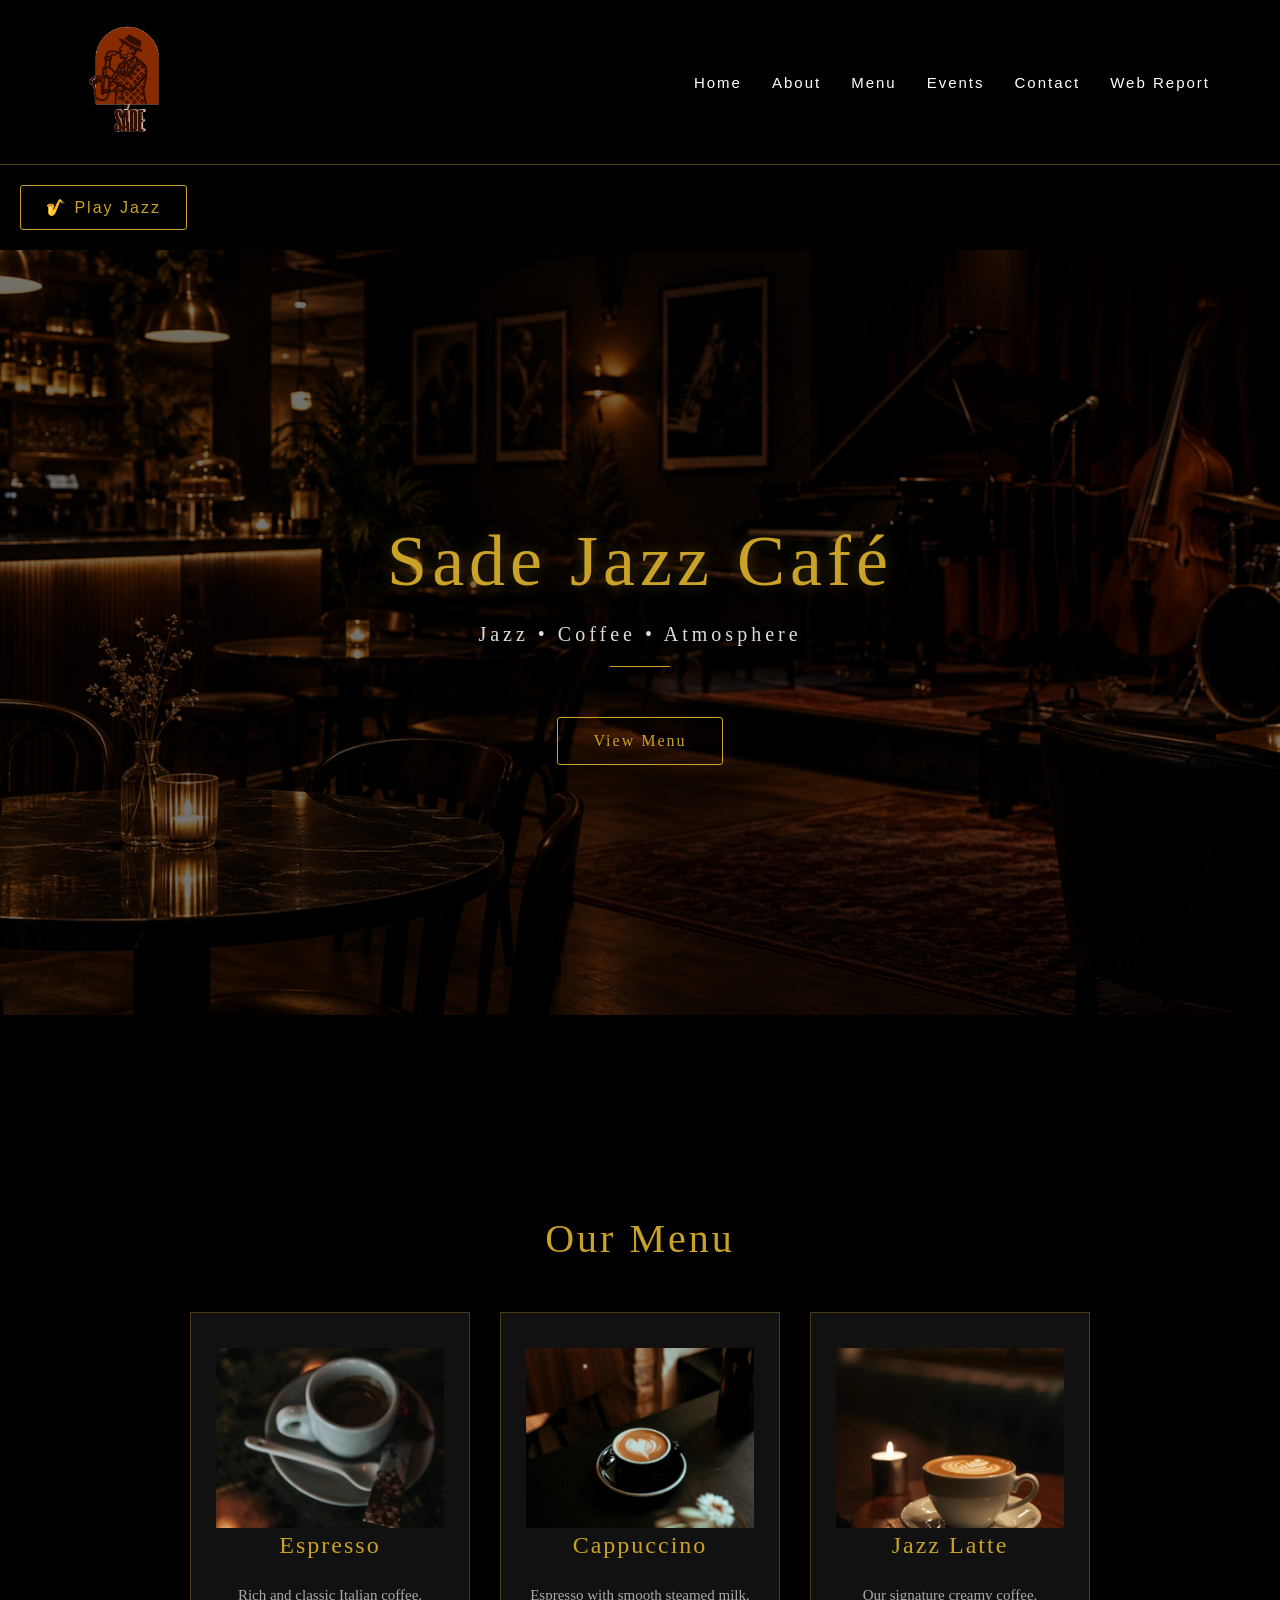
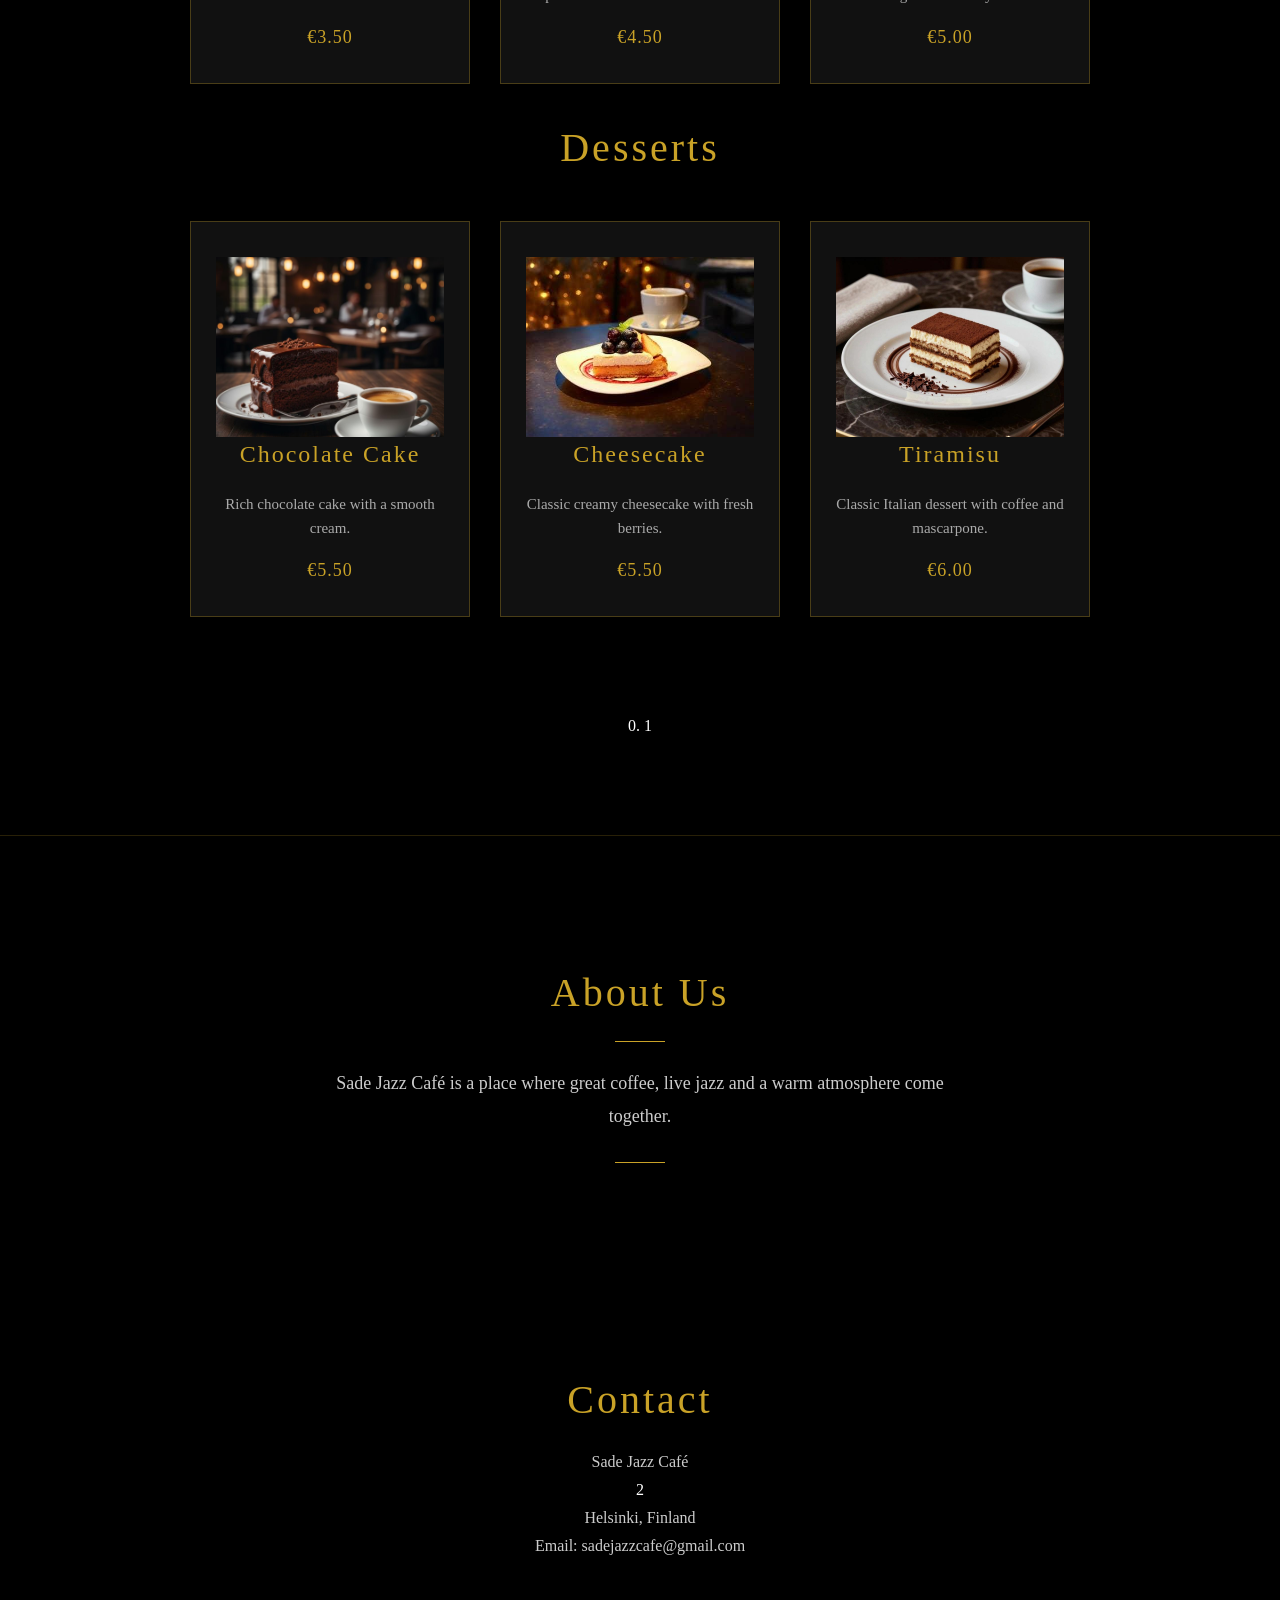
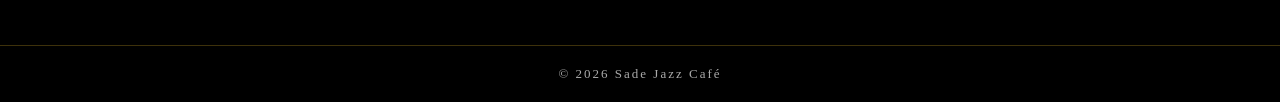
<file: index.html>
<!DOCTYPE html>
<html>

<head>
    <title>Sade Jazz Café</title>
    <link rel="stylesheet" href="style.css">
</head>


    <header>

        <img src="images/logo.png" alt="Sade Jazz Café Logo">

        <nav>
          <a href="index.html">Home</a> <a href="about.html">About</a> <a href="menu.html">Menu</a> <a href="events.html">Events</a> <a href="contact.html">Contact</a> <a href="web-report.html">Web Report</a>
        </nav>

    </header>

    <body>

  <audio id="jazzMusic" loop>
    <source src="images/jazz-music.mp3" type="audio/mpeg">
  </audio>

  <button onclick="document.getElementById('jazzMusic').play()">
        🎷 Play Jazz
  </button>


<body>

    <section class="hero" id="home">

      <h1>Sade Jazz Café</h1>

      <p>Jazz • Coffee • Atmosphere</p>

      <a href="#menu" class="menu-button">View Menu</a>

      </section>

    <section class="menu" id="menu">

     <section class="menu" id="menu">

    <h2>Our Menu</h2>

    <div class="menu-items">

        <div class="menu-item">
            <img src="images/espresso.png" alt="Espresso">
            <h3>Espresso</h3>
            <p>Rich and classic Italian coffee.</p>
            <span>€3.50</span>
        </div>

        <div class="menu-item">
            <img src="images/cappuccino.png" alt="Cappuccino">
            <h3>Cappuccino</h3>
            <p>Espresso with smooth steamed milk.</p>
            <span>€4.50</span>
        </div>

        <div class="menu-item">
            <img src="images/jazz latte.png" alt="Jazz Latte">
            <h3>Jazz Latte</h3>
            <p>Our signature creamy coffee.</p>
            <span>€5.00</span>
        </div>

    </div>


    <h2 class="dessert-title">Desserts</h2>

    <div class="dessert-items">

        <div class="menu-item">
            <img src="images/chocolate-cake.png" alt="Chocolate Cake">
            <h3>Chocolate Cake</h3>
            <p>Rich chocolate cake with a smooth cream.</p>
            <span>€5.50</span>
        </div>

        <div class="menu-item">
            <img src="images/cheesecake.png" alt="Cheesecake">
            <h3>Cheesecake</h3>
            <p>Classic creamy cheesecake with fresh berries.</p>
            <span>€5.50</span>
        </div>

        <div class="menu-item">
            <img src="images/tiramisu.png" alt="Tiramisu">
            <h3>Tiramisu</h3>
            <p>Classic Italian dessert with coffee and mascarpone.</p>
            <span>€6.00</span>
        </div>

    </div>

</section>0.
1

    </section>

      <section class="about" id="about">

        <h2>About Us</h2>

        <div class="about-line"></div>

        <p>
          Sade Jazz Café is a place where great coffee,
        live jazz and a warm atmosphere come together.
        </p>

        </section>

        <section class="contact" id="contact">

          <h2>Contact</h2>

          <p>Sade Jazz Café</p>2
          <p>Helsinki, Finland</p>
          <p>Email: sadejazzcafe@gmail.com</p>

        </section>

<footer>
  <p>© 2026 Sade Jazz Café</p>
</footer>

</body>
    </nav>

</body>

</body>

</html>
</file>
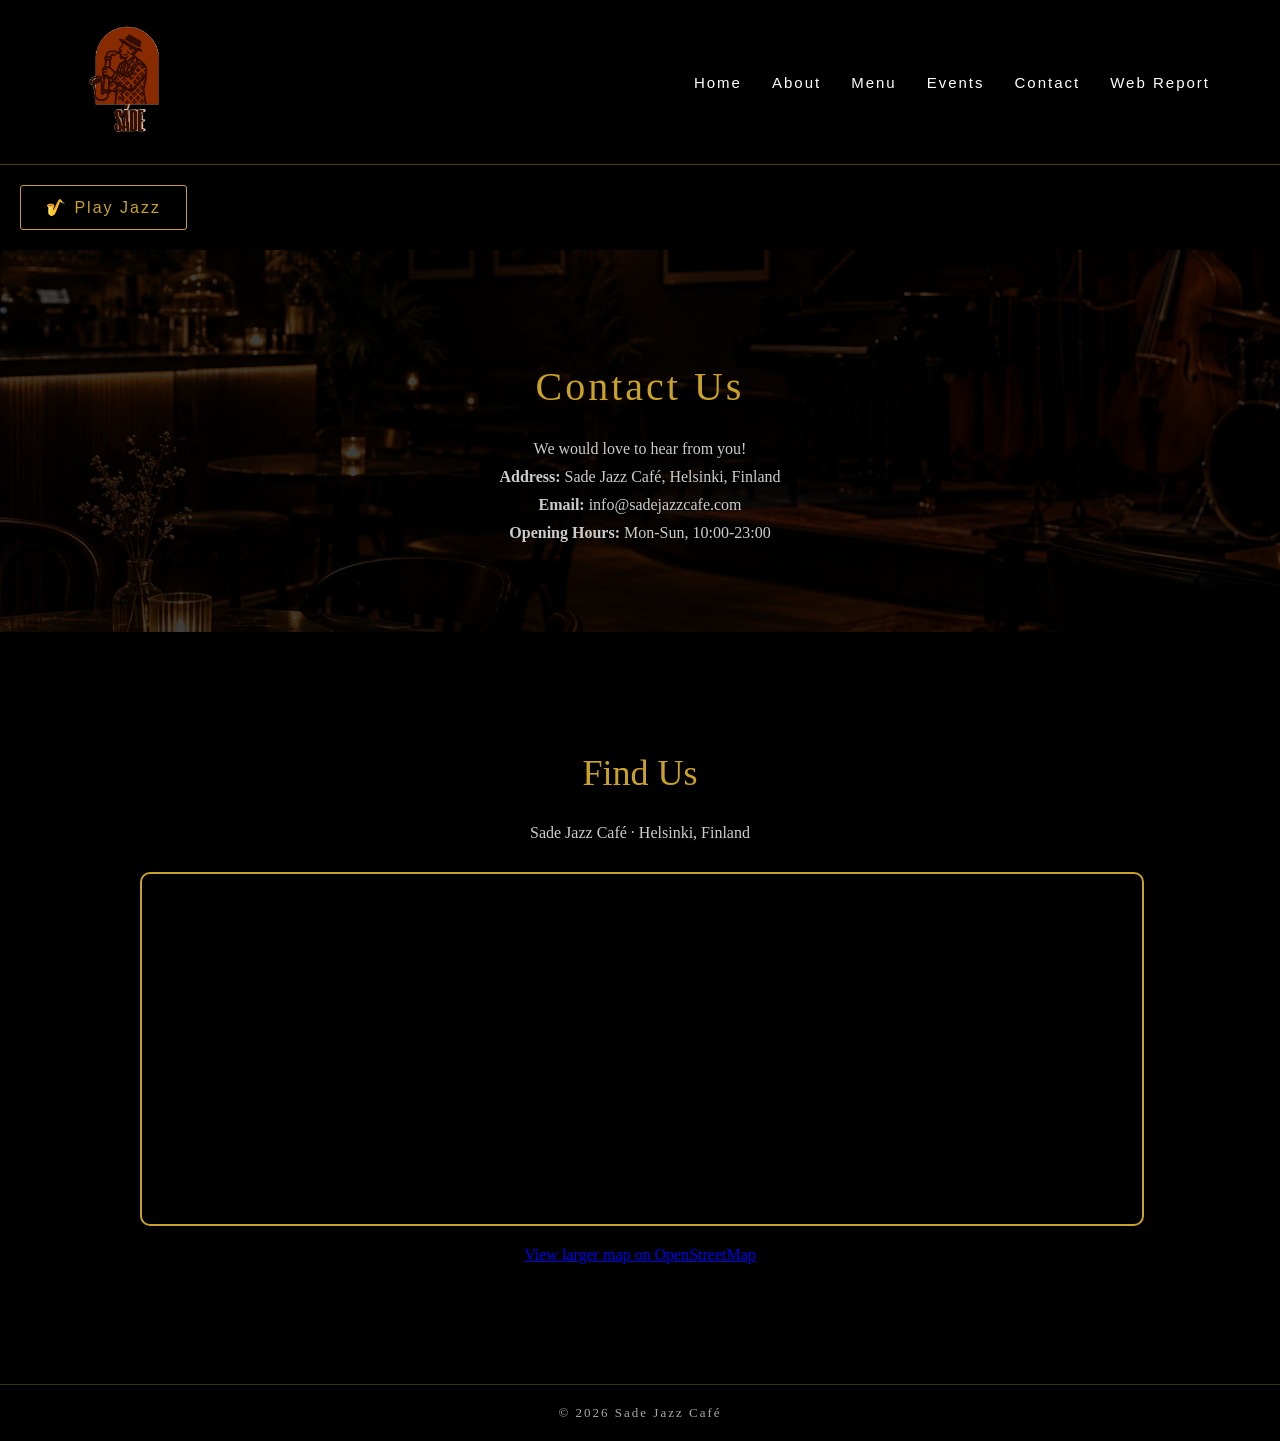
<file: contact.html>
<!DOCTYPE html>
<html lang="en"> <head> <meta charset="UTF-8"> <meta name="viewport" content="width=device-width, initial-scale=1.0"> <title>Contact - Sade Jazz Café </title> <link rel="stylesheet" href="style.css"> </head> <body>

  <header>
    <img src="images/logo.png" alt="Sade Jazz Café Logo">

    <nav>
      <a href="index.html">Home</a>
      <a href="about.html">About</a>
      <a href="menu.html">Menu</a>
      <a href="events.html">Events</a>
      <a href="contact.html">Contact</a>
      <a href="web-report.html">Web Report</a>
    </nav>
  </header>

  <body>

  <audio id="jazzMusic" loop>
    <source src="images/jazz-music.mp3" type="audio/mpeg">
  </audio>

  <button onclick="document.getElementById('jazzMusic').play()">
        🎷 Play Jazz
  </button>


<body>

  <section class="contact">
    <h2>Contact Us</h2>

    <p>We would love to hear from you!</p>

    <div class="contact-info">
      <p><strong>Address:</strong> Sade Jazz Café, Helsinki, Finland</p>
      <p><strong>Email:</strong> info@sadejazzcafe.com</p>
      <p><strong>Opening Hours:</strong> Mon-Sun, 10:00-23:00</p>
    </div>
  </section>

  <section class="location">
    <h2>Find Us</h2>
    <p>Sade Jazz Café · Helsinki, Finland</p>
<div class="map-container">
    <iframe
        src="https://www.openstreetmap.org/export/embed.html?bbox=24.94698%2C60.18410%2C24.96698%2C60.20410&layer=mapnik&marker=60.1940976%2C24.9569826"
        title="Sture Jazz Bar location on OpenStreetMap"
        loading="lazy">
    </iframe>

    <p>
        <a href="https://www.openstreetmap.org/node/119225546"
           target="_blank"
           rel="noopener noreferrer">
            View larger map on OpenStreetMap
        </a>
    </p>
</div>


  </section>

  <footer>
    <p>© 2026 Sade Jazz Café</p>
  </footer>

</body> </html>
</file>
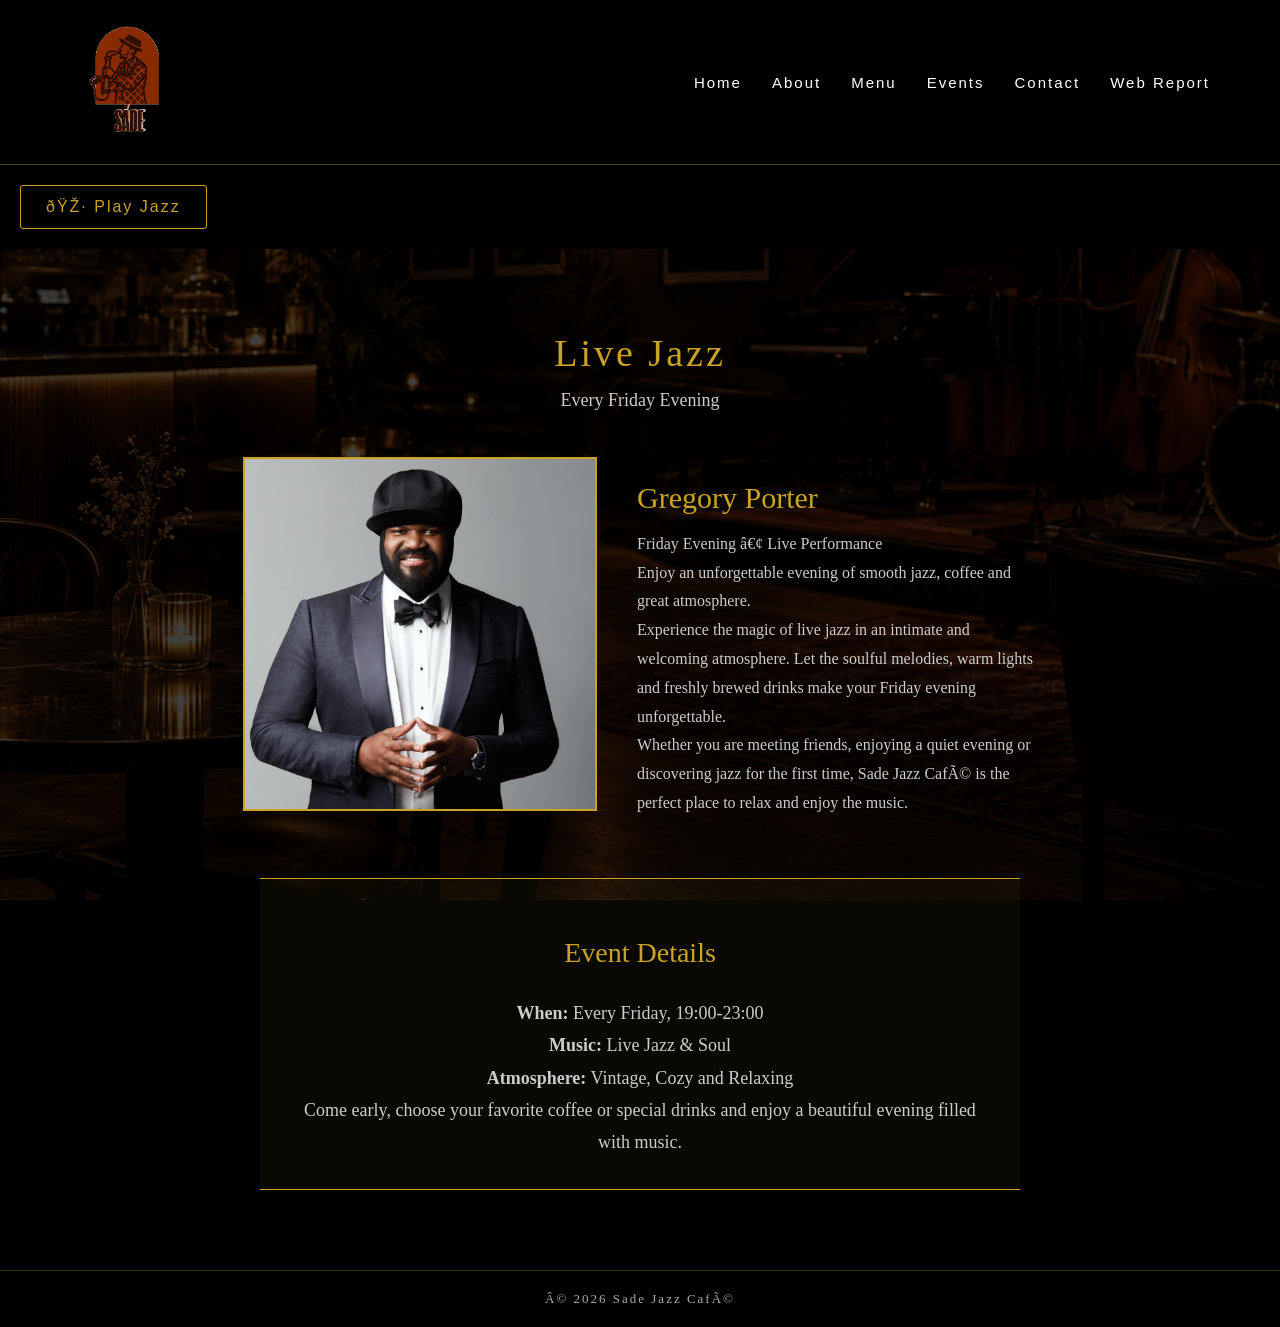
<file: events.html>
<!DOCTYPE html>
<html lang="en"> <head> <meta charset="UTF-8>
<meta name="viewport" content="width=device-width, initial-scale=1.0"> <title>Events - Sade Jazz Café</title> <link rel="stylesheet" href="style.css"> </head> <body>

  <header>
    <img src="images/logo.png" alt="Sade Jazz Café Logo">

    <nav>
      <a href="index.html">Home</a>
      <a href="about.html">About</a>
      <a href="menu.html">Menu</a>
      <a href="events.html">Events</a>
      <a href="contact.html">Contact</a>
      <a href="web-report.html">Web Report</a>
    </nav>
  </header>

  <body>

  <audio id="jazzMusic" loop>
    <source src="images/jazz-music.mp3" type="audio/mpeg">
  </audio>

  <button onclick="document.getElementById('jazzMusic').play()">
        🎷 Play Jazz
  </button>


<body>

  <section class="events">
    <h2>Live Jazz</h2>

    <p>Every Friday Evening</p>

    <div class="artist">
      <img src="images/gregory porter.png" alt="Gregory Porter">

      <div class="artist-info">
        <h3>Gregory Porter</h3>
        <p>Friday Evening • Live Performance</p>
        <p>Enjoy an unforgettable evening of smooth jazz, coffee and great atmosphere.</p>

        <p>
          Experience the magic of live jazz in an intimate and welcoming atmosphere. Let the soulful melodies, warm lights and freshly brewed drinks make your Friday evening unforgettable.
        </p>

        <p>
          Whether you are meeting friends, enjoying a quiet evening or discovering jazz for the first time, Sade Jazz Café is the perfect place to relax and enjoy the music.
        </p>
      </div>
    </div>
    <div class="event-details">
    <h3>Event Details</h3>

    <p><strong>When:</strong> Every Friday, 19:00-23:00</p>
    <p><strong>Music:</strong> Live Jazz & Soul</p>
    <p><strong>Atmosphere:</strong> Vintage, Cozy and Relaxing</p>

    <p>
      Come early, choose your favorite coffee or special drinks and enjoy a beautiful evening filled with music.
    </p>
    </div>
  </section>

  <footer>
    <p>© 2026 Sade Jazz Café</p>
  </footer>

  </body> </html>
</file>
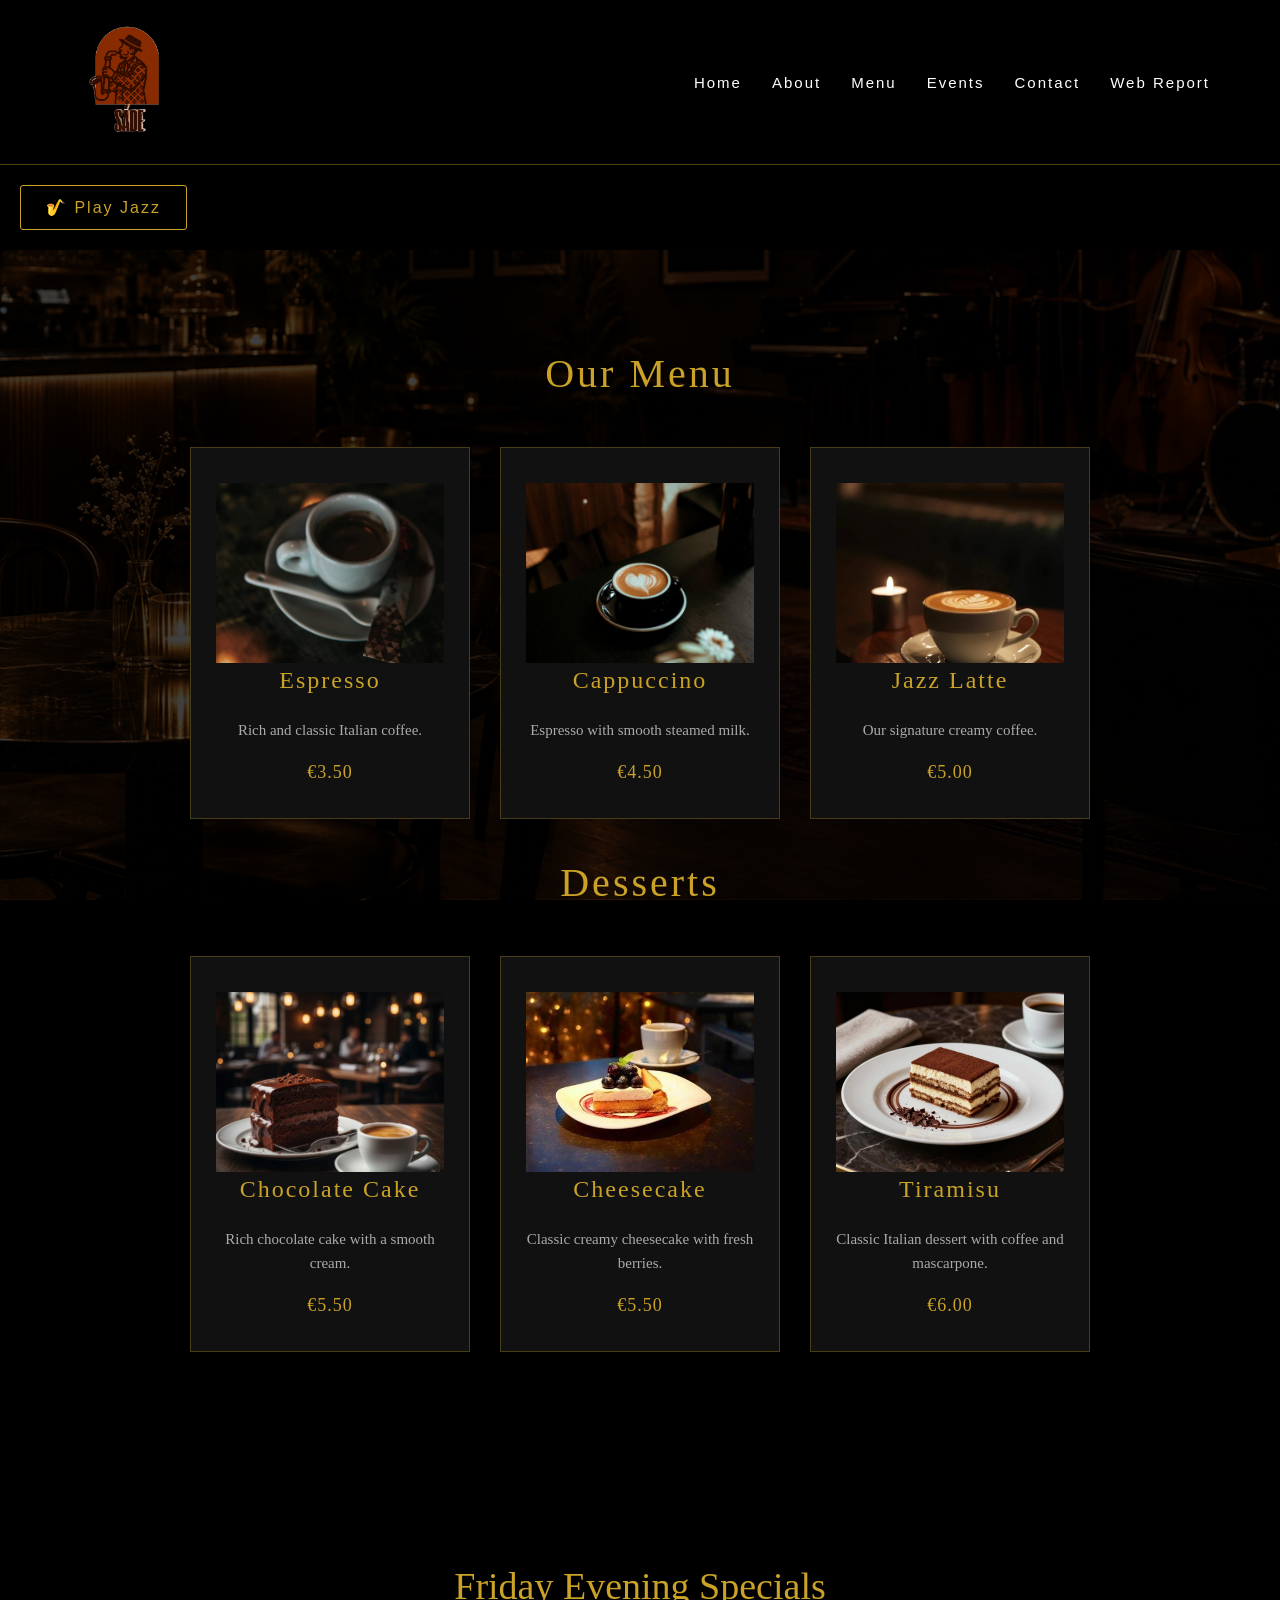
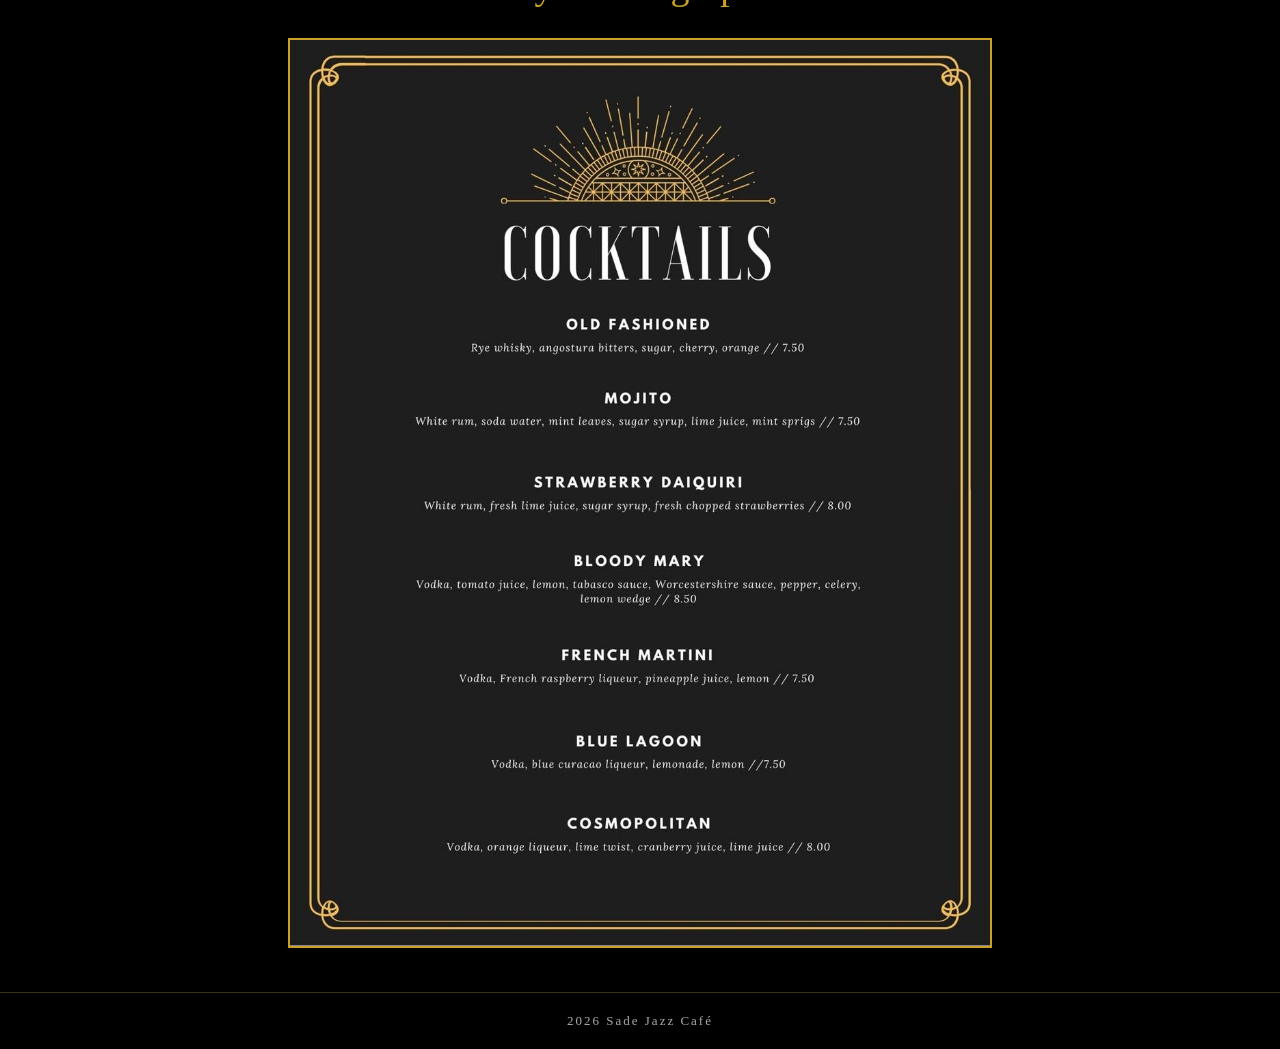
<file: menu.html>
<!DOCTYPE html>

<html lang="en"> <head> <meta charset="UTF-8"> <meta name="viewport" content="width=device-width, initial-scale=1.0"> <title>Menu - Sade Jazz Café</title> <link rel="stylesheet" href="style.css"> </head> <body>

  <header>
    <img src="images/logo.png" alt="Sade Jazz Café Logo">

    <nav>
      <a href="index.html">Home</a>
    <a href="about.html">About</a>
    <a href="menu.html">Menu</a>
    <a href="events.html">Events</a>
    <a href="contact.html">Contact</a>  
    <a href="web-report.html">Web Report</a>
  </nav>
  </header>

  <body>

  <audio id="jazzMusic" loop>
    <source src="images/jazz-music.mp3" type="audio/mpeg">
  </audio>

  <button onclick="document.getElementById('jazzMusic').play()">
        🎷 Play Jazz
  </button>


<body>

  <section class="menu">
    <h2>Our Menu</h2>

    <div class="menu-items">

      <div class="menu-item">
        <img src="images/espresso.png" alt="Espresso">
        <h3>Espresso</h3>
        <p>Rich and classic Italian coffee.</p>
        <span>€3.50</span>
      </div>

      <div class="menu-item">
        <img src="images/cappuccino.png" alt="Cappuccino">
        <h3>Cappuccino</h3>
        <p>Espresso with smooth steamed milk.</p>
        <span>€4.50</span>
      </div>

      <div class="menu-item">
        <img src="images/jazz latte.png" alt="Jazz Latte">
        <h3>Jazz Latte</h3>
        <p>Our signature creamy coffee.</p>
        <span>€5.00</span>
      </div>

    </div>

    <h2 class="dessert-title">Desserts</h2>

    <div class="dessert-items">

      <div class="menu-item">
        <img src="images/chocolate-cake.png" alt="Chocolate Cake">
        <h3>Chocolate Cake</h3>
        <p>Rich chocolate cake with a smooth cream.</p>
        <span>€5.50</span>
      </div>

      <div class="menu-item">
        <img src="images/cheesecake.png" alt="Cheesecake">
        <h3>Cheesecake</h3>
        <p>Classic creamy cheesecake with fresh berries.</p>
        <span>€5.50</span>
      </div>

      <div class="menu-item">
      <img src="images/tiramisu.png" alt="Tiramisu">
      <h3>Tiramisu</h3>
      <p>Classic Italian dessert with coffee and mascarpone.</p>
      <span>€6.00</span>
    </div>

  </section>

  <section class="friday-specials">
    <h2>Friday Evening Specials</h2>

    <img src="images/cocktail-menu.png"
    alt="Vintage Cocktail Menu"
    class="cocktail-poster">
  </section>

  <footer>
    <p>2026 Sade Jazz Café</p>
  </footer>

  </body> </html>
</file>
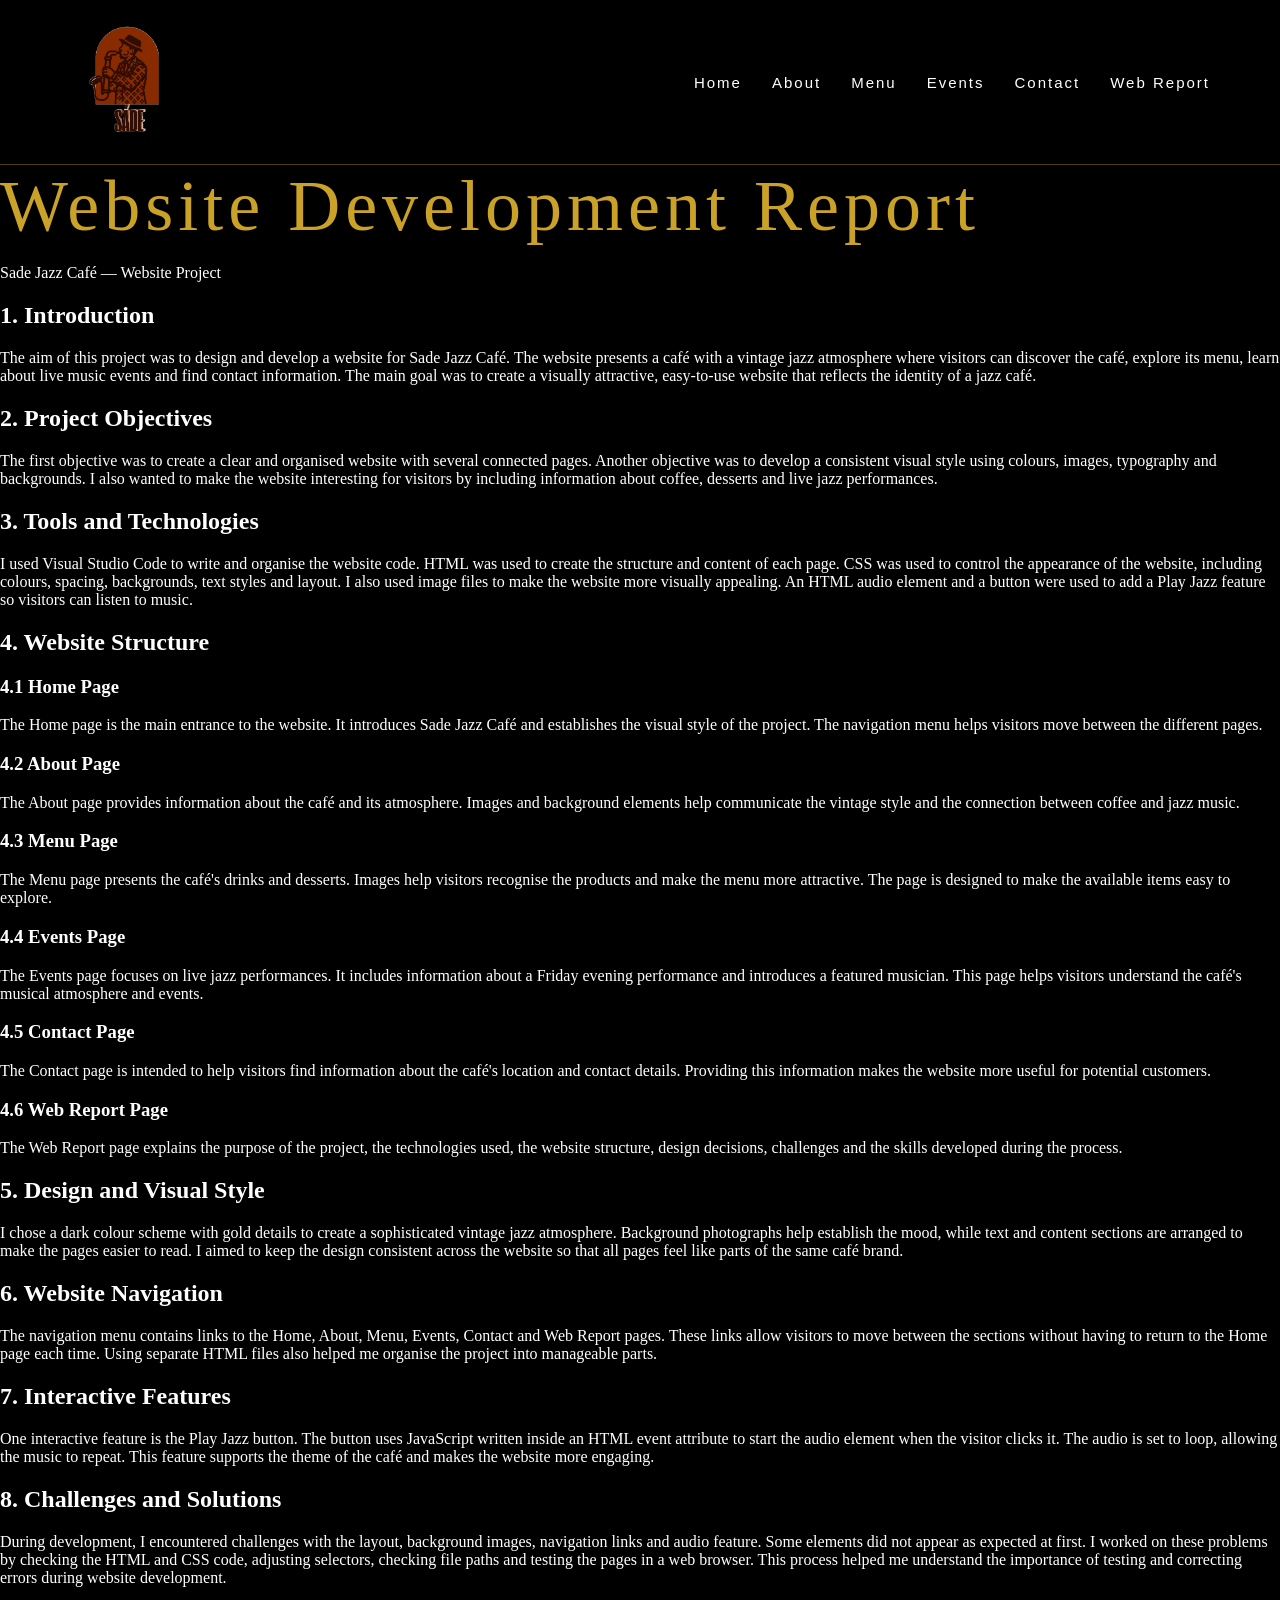
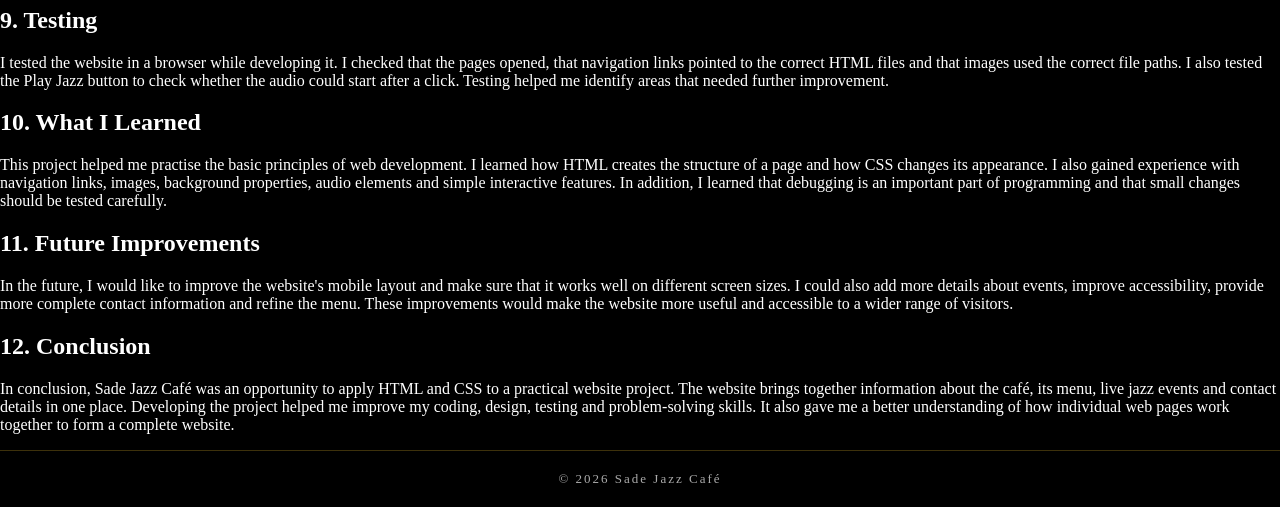
<file: web-report.html>
<!DOCTYPE html>

<html lang="en">
<head>
    <meta charset="UTF-8">
    <meta name="viewport" content="width=device-width, initial-scale=1.0">
    <title>Web Report - Sade Jazz Café</title>
    <link rel="stylesheet" href="style.css">
</head>
<body>


<header>
    <img src="images/logo.png" alt="Sade Jazz Café Logo">

    <nav>
        <a href="index.html">Home</a>
        <a href="about.html">About</a>
        <a href="menu.html">Menu</a>
        <a href="events.html">Events</a>
        <a href="contact.html">Contact</a>
        <a href="web-report.html">Web Report</a>
    </nav>
</header>

<section class="web-report">
    <h1>Website Development Report</h1>
    <p class="report-intro">Sade Jazz Café — Website Project</p>

<h2>1. Introduction</h2>
<p>
    The aim of this project was to design and develop a website for
    Sade Jazz Café. The website presents a café with a vintage jazz
    atmosphere where visitors can discover the café, explore its menu,
    learn about live music events and find contact information.
    The main goal was to create a visually attractive, easy-to-use
    website that reflects the identity of a jazz café.
</p>

<h2>2. Project Objectives</h2>
<p>
    The first objective was to create a clear and organised website
    with several connected pages. Another objective was to develop
    a consistent visual style using colours, images, typography and
    backgrounds. I also wanted to make the website interesting for
    visitors by including information about coffee, desserts and
    live jazz performances.
</p>

<h2>3. Tools and Technologies</h2>
<p>
    I used Visual Studio Code to write and organise the website code.
    HTML was used to create the structure and content of each page.
    CSS was used to control the appearance of the website, including
    colours, spacing, backgrounds, text styles and layout.
    I also used image files to make the website more visually appealing.
    An HTML audio element and a button were used to add a Play Jazz
    feature so visitors can listen to music.
</p>

<h2>4. Website Structure</h2>

<h3>4.1 Home Page</h3>
<p>
    The Home page is the main entrance to the website. It introduces
    Sade Jazz Café and establishes the visual style of the project.
    The navigation menu helps visitors move between the different pages.
</p>

<h3>4.2 About Page</h3>
<p>
    The About page provides information about the café and its
    atmosphere. Images and background elements help communicate
    the vintage style and the connection between coffee and jazz music.
</p>

<h3>4.3 Menu Page</h3>
<p>
    The Menu page presents the café's drinks and desserts. Images
    help visitors recognise the products and make the menu more
    attractive. The page is designed to make the available items
    easy to explore.
</p>

<h3>4.4 Events Page</h3>
<p>
    The Events page focuses on live jazz performances. It includes
    information about a Friday evening performance and introduces
    a featured musician. This page helps visitors understand the
    café's musical atmosphere and events.
</p>

<h3>4.5 Contact Page</h3>
<p>
    The Contact page is intended to help visitors find information
    about the café's location and contact details. Providing this
    information makes the website more useful for potential customers.
</p>

<h3>4.6 Web Report Page</h3>
<p>
    The Web Report page explains the purpose of the project, the
    technologies used, the website structure, design decisions,
    challenges and the skills developed during the process.
</p>

<h2>5. Design and Visual Style</h2>
<p>
    I chose a dark colour scheme with gold details to create a
    sophisticated vintage jazz atmosphere. Background photographs
    help establish the mood, while text and content sections are
    arranged to make the pages easier to read.
    I aimed to keep the design consistent across the website so
    that all pages feel like parts of the same café brand.
</p>

<h2>6. Website Navigation</h2>
<p>
    The navigation menu contains links to the Home, About, Menu,
    Events, Contact and Web Report pages. These links allow visitors
    to move between the sections without having to return to the
    Home page each time. Using separate HTML files also helped me
    organise the project into manageable parts.
</p>

<h2>7. Interactive Features</h2>
<p>
    One interactive feature is the Play Jazz button. The button uses
    JavaScript written inside an HTML event attribute to start the
    audio element when the visitor clicks it. The audio is set to
    loop, allowing the music to repeat. This feature supports the
    theme of the café and makes the website more engaging.
</p>

<h2>8. Challenges and Solutions</h2>
<p>
    During development, I encountered challenges with the layout,
    background images, navigation links and audio feature. Some
    elements did not appear as expected at first. I worked on these
    problems by checking the HTML and CSS code, adjusting selectors,
    checking file paths and testing the pages in a web browser.
    This process helped me understand the importance of testing
    and correcting errors during website development.
</p>

<h2>9. Testing</h2>
<p>
    I tested the website in a browser while developing it. I checked
    that the pages opened, that navigation links pointed to the
    correct HTML files and that images used the correct file paths.
    I also tested the Play Jazz button to check whether the audio
    could start after a click. Testing helped me identify areas
    that needed further improvement.
</p>

<h2>10. What I Learned</h2>
<p>
    This project helped me practise the basic principles of web
    development. I learned how HTML creates the structure of a page
    and how CSS changes its appearance. I also gained experience
    with navigation links, images, background properties, audio
    elements and simple interactive features. In addition, I learned
    that debugging is an important part of programming and that
    small changes should be tested carefully.
</p>

<h2>11. Future Improvements</h2>
<p>
    In the future, I would like to improve the website's mobile
    layout and make sure that it works well on different screen sizes.
    I could also add more details about events, improve accessibility,
    provide more complete contact information and refine the menu.
    These improvements would make the website more useful and
    accessible to a wider range of visitors.
</p>

<h2>12. Conclusion</h2>
<p>
    In conclusion, Sade Jazz Café was an opportunity to apply HTML
    and CSS to a practical website project. The website brings
    together information about the café, its menu, live jazz events
    and contact details in one place. Developing the project helped
    me improve my coding, design, testing and problem-solving skills.
    It also gave me a better understanding of how individual web
    pages work together to form a complete website.
</p>


</section>


<footer>
    <p>© 2026 Sade Jazz Café</p>
</footer>


</body>
</html>
</file>
<file: style.css>
body {
  margin: 0;
    background-color: black;
    color: white;
    font-family: Georgia, serif;

    }

h1 {
    font-family: Georgia, serif;
    font-size: 72px;
    letter-spacing: 5px;
    margin: 0;
    font-weight: normal;
    color: #c9a227;
}

header {
  display: flex;
  justify-content: space-between;
  align-items: center;
  padding: 15px 70px;
  border-bottom: 1px solid rgba(201, 162, 39, 0.4);
}
  
header img {
    width: 120px;
    height: auto;
    display: block;
}

nav {
    display: flex;
    gap: 30px;
}
nav a {
  color: white;
  text-decoration:none;
  font-size: 15px;
  letter-spacing: 2px;
  transition: 0.3s;
  font-family: Arial, sans-serif;
}

nav a:hover {
  color: #c9a227;
  letter-spacing: 3px;
}

.hero {
    height: 85vh;

    display: flex;
    flex-direction: column;
    justify-content: center;
    align-items: center;

    text-align: center;

    background:
        linear-gradient(rgba(0, 0, 0, 0.55), rgba(0, 0, 0, 0.55)),
        url("images/jazz-background.jpg");

    background-size: cover;
    background-position: center center;
}

.hero p {
  font-size: 20px;
  letter-spacing: 4px;
  margin-top: 20px;
}

.menu-button {
  margin-top: 30px;
  padding: 14px 35px;

  border: 1px solid #c9a227;
  border-radius: 3px;

  color: #c9a227;

  text-decoration: none;
  font-size: 16px;
  letter-spacing: 2px;

  transition: all 0.3s ease;
}

.menu-button:hover {
  background-color: #c9a227;
  color: black;
}

footer {
  text-align: center;
  padding: 20px;
  border-top: 1px solid rgba(201,162,39,0.3);
  color: #aaa;
  font-size: 13px;
  letter-spacing: 2px;
}

.hero h1,
.hero p {
  text-shadow: 2px 2px 8px black;
}

.hero p::after {
  content: "";
  display: block;
  width: 60px;
  height: 1px;
  background-color: #c9a227;
  margin: 20px auto 0;
}

@media (max-width: 768px) {

  header {
    padding: 15px 25px;
  }
  
  .hero h1 {
    font-size: 45px;
  }

  nav {
    gap: 12px;
    flex-wrap: wrap;
    justify-content: flex-end;
  }

  header img {
    width: 90px;
  }

}

  .hero {
    padding: 0 20px;
    box-sizing: border-box;
  }

  .menu-items {
    flex-direction: column;
    align-items: center;
  }

  .menu-item {
    width: 100%;
    max-width: 350px;
  }

  .hero h1 {
    text-shadow: 0 0 15px rgba(201, 162, 39, 0.35);
  }
  nav a {
    position: relative;
  }

  nav a::after {
    content: "";
    position: absolute;
    left: 0;
    bottom: -8px;
    width: 0;
    height: 1px;
    background-color: #c9a227;
    transition: 0.3s;
  }

  nav a:hover::after {
    width: 100%;
  }

  .menu-button:hover {
    box-shadow: 0 0 15px rgba(201, 162, 39, 0.4);
  }

  .hero {
    padding-top: 20px;
  }

  footer p {
    margin: 0;
  }

  .hero p {
    color: #ddd;
  }

  .menu-button:active {
    transform: scale(0.97);
  }

  .about {
    padding: 100px 20px;
    text-align: center;
    background-color: #111;
    border-top: 1px solid rgba(201, 162, 39, 0.2);
  }

  .about {
    box-sizing: border-box;
    min-height: 400px;
    display: flex;
    flex-direction: column;
    justify-content: center;
    align-items: center;
  }

  .about h2 {
    font-size: 40px;
    font-family: Georgia, serif;
    font-weight: normal;
    color: #c9a227;
    letter-spacing: 3px;
    margin-bottom: 25px;
  }

  .about p {
    max-width: 650px;
    margin: 0 auto;
    font-size: 18px;
    line-height: 1.8;
    color: #ccc;
  }

  .about p::after {
    content: "";
    display: block;
    width: 50px;
    height: 1px;
    background-color: #c9a227;
    margin: 30px auto 0;
}

.about-line {
  width: 50px;
  height: 1px;
  background-color: #c9a227;
  margin-bottom: 25px;
}

.menu {
  padding: 100px 20px;
  text-align: center;
  background-color: #0b0b0b;
}

.menu h2 {
  font-size: 40px;
  font-family: Georgia, serif;
  font-weight: normal;
  color: #c9a227;
  letter-spacing: 3px;
  margin: 0 0 50px;
}

.menu-items {
  display: flex;
  flex-direction: row;
  justify-content: center;
  gap: 30px;
  margin-bottom: 40px;
}

.menu-item {
  width: 280px;
  padding: 35px 25px;
  border: 1px solid rgba(201,162,39,0.3);
  background-color: #111;
  box-sizing: border-box;
}

.menu-item h3 {
  font-size: 24px;
  font-family: Georgia, serif;
  font-weight: normal;
  color: #c9a227;
  letter-spacing: 2px;
  margin-top: 0;
}

.menu-item p {
  color: #aaa;
  font-size: 15px;
  line-height: 1.6;
  margin: 15px 0;
}

.menu-item span {
  display: block;
  margin-top: 20px;
  color: #c9a227;
  font-size: 18px;
  letter-spacing: 1px;
}

.menu-item {
  transition: 0.3s ease;
}

.menu-item:hover {
  transform: translateY(-8px);
  border-color: #c9a227;
  box-shadow: 0 10px 30px rgba(201, 162, 39, 0.15);
}

.events {
  padding: 80px 20px;
  text-align: center;
  background-color: #111;
}

.events h2 {
  font-size: 40px;
  color: #c9a227;
  font-family: Georgia, serif;
  font-weight: normal;
  letter-spacing: 3px;
  margin-bottom: 20px;
}

.events p {
  color: #ccc;
  font-size: 18px;
  margin: 0;
}

footer {
  text-align: center;
  padding: 20px;
  border-top: 1px solid rgba (201, 162, 39, 0.3);
  color: #aaa;
  font-size: 13px;
  letter-spacing: 2px;
}

footer p {
  margin: 0;
}

.menu-item img {
  width: 100%;
  height: 180px;
  object-fit: cover;
}

.menu-item h3 {
  color: #c9a227;
}

.artist {
    display: flex;
    align-items: center;
    justify-content: center;
    gap: 50px;
    max-width: 900px;
    margin: 0 auto;
}

.artist img {
    width: 300px;
    height: 350px;
    object-fit: cover;
}

.artist-info {
    text-align: left;
    max-width: 400px;
}

.artist-info h3 {
    color: #c9a227;
    font-family: Georgia, serif;
    font-size: 32px;
    font-weight: normal;
    margin-bottom: 15px;
}

.artist-info p {
    color: #ccc;
    font-size: 16px;
    line-height: 1.6;
}

.events {
    padding: 80px 20px;
    text-align: center;
    background:
    linear-gradient(rgba(0, 0, 0, 0.75), rgba(0, 0, 0, 0.75)), url("images/jazz-background.jpg");

    background-size: cover;
    background-position: center;
    background-attachment: fixed;
}

.events h2 {
    font-size: 40px;
    color: #c9a227;
    font-family: Georgia, serif;
    font-weight: normal;
    letter-spacing: 3px;
    margin-bottom: 40px;
}

.artist {
    display: flex;
    align-items: center;
    justify-content: center;
    gap: 50px;
    max-width: 900px;
    margin: 0 auto;
}

.artist img {
    width: 300px;
    height: 350px;
    object-fit: cover;
}

.artist-info {
    text-align: left;
    max-width: 400px;
}

.artist-info h3 {
    color: #c9a227;
    font-family: Georgia, serif;
    font-size: 32px;
    font-weight: normal;
}

.artist-info p {
    color: #ccc;
    font-size: 16px;
    line-height: 1.6;
}

.contact {
  padding: 80px 20px;
  text-align: center;
  
  background:
  linear-gradient(rgba(0, 0, 0, 0.75), rgba(0, 0, 0, 0.75)),
  url("images/jazz-background.jpg");

  background-size: cover;
  background-position: center;
  background-attachment: fixed;

}

.contact h2 {
  font-size: 40px;
  color: #c9a227;
  font-family: Georgia, serif;
  font-weight: normal;
  letter-spacing: 3px;
  margin-bottom: 30px;
}

.contact p {
  color: #ccc;
  font-size: 16px;
  margin: 10px 0;
}

button {
  margin: 20px;
  padding: 12px 25px;
  background-color: transparent;
  color: #c9a227;
  border: 1px solid #c9a227;
  border-radius: 3px;
  font-size: 16px;
  letter-spacing: 2px;
  cursor: pointer;
}

button:hover {
  background-color: #c9a227;
  color: black;
}

.dessert-title {
  margin-top: 50px;
  margin-bottom: 25px;
  font-size: 30px;
  color: #c9a227;
  font-family: Georgia, serif;
  font-weight: normal;
  letter-spacing: 2px;
}

.dessert-items {
  display: flex;
  flex-direction: row;
  justify-content: center;
  gap: 30px;
}

.about-content {
  display: flex;
  align-items: center;
  justify-content: center;
  gap: 40px;
  max-width: 1000px;
  margin: 40px auto;
  }

  .about-content img {
    width: 420px;
    height: 320px;
    object-fit: cover;
    filter: grayscale(100%);
    border: 2px solid #c9a227;
  }

  .about-text {
    max-width: 450px;
    text-align: left;
  }

  .about-text h3,
  .about-video h3 {
    color: #c9a227;
    font-family: Georgia, serif;
    font-size: 28px;
    font-weight: normal;
  }

  .about-text p {
    color: #ccc;
    font-size: 16px;
    line-height: 1.8;
  }

  .about-gallery {
    display: flex;
    justify-content: center;
    gap: 25px;
    margin: 40px auto;
    max-width: 900px;
  }

  .about-gallery img {
    width: 45%;
    height: 250px;
    object-fit: cover;
    filter: grayscale(100%);
    border: 2px solid #c9a227;
  }

  .about-video {
    max-width: 700px;
    margin: 50px auto;
  }

  .about-video video {
    width: 100%;
    border: 2px solid #c9a227;
  }

  @media (max-width: 768px) {
    .about-content
    .about-gallery {
      flex-direction: column;
      align-items: center;
    }

    .about-content img,
    .about-gallery img {
      width: 100%;
      max-width: 420px;
    }

  }

  .friday-specials {
    text-align: center;
    padding: 40px 20px;
    margin-top: 40px;
  }

  .friday-specials h2 {
    color: #c9a227;
    font-family: Georgia, serif;
    font-size: 38px;
    font-weight: normal;
    margin-bottom: 30px;
  }

  .cocktail-poster {
    width: 80%;
    max-width: 700px;
    height: auto;
    border: 2px solid #c9a227;
  }

/* Events Page */

.events {
    text-align: center;
    padding: 50px 20px;
}

.events h2 {
    color: #c9a227;
    font-family: Georgia, serif;
    font-size: 38px;
    font-weight: normal;
    margin-bottom: 15px;
}

.events > p {
    color: #ccc;
    font-size: 18px;
    margin-bottom: 40px;
}

.artist {
    display: flex;
    align-items: center;
    justify-content: center;
    gap: 40px;
    max-width: 900px;
    margin: 0 auto;
    text-align: left;
}

.artist img {
    width: 350px;
    height: 350px;
    object-fit: cover;
    border: 2px solid #c9a227;
}

.artist-info {
    max-width: 400px;
}

.artist-info h3 {
    color: #c9a227;
    font-family: Georgia, serif;
    font-size: 30px;
    font-weight: normal;
}

.artist-info p {
    color: #ccc;
    font-size: 16px;
    line-height: 1.8;
}

@media (max-width: 768px) {
    .artist {
        flex-direction: column;
        text-align: center;
    }

    .artist img {
        width: 100%;
        max-width: 350px;
        height: auto;
    }
  }

  .event-details {
    max-width: 700px;
    margin: 60px auto 30px;
    padding: 30px;
    border-top: 1px solid #c9a227;
    border-bottom: 1px solid #c9a227;
    text-align: center;
    background: rgba(201, 162, 39, 0.05);
  }

  .event-details h3 {
    color: #c9a227;
    font-family: Georgia, serif;
    font-size: 28px;
    font-weight: normal;
  }

  .event-details p {
    color: #ccc;
    line-height: 1.8;
  }

  .location {
    max-width: 1000px;
    margin: 60px auto;
    padding: 30px 20px;
    text-align: center;
  }

  .location h2 {
    color: #c9a227;
    font-family: Georgia, serif;
    font-size: 36px;
    font-weight: normal;
  }

  .location p {
    color: #ccc;
    margin-bottom: 25px;
  }

  .location iframe {
    border: 2px solid #c9a227 !important;
  }

/* Same background for About and Menu */

.about,
.menu {
    background:
        linear-gradient(rgba(0, 0, 0, 0.75), rgba(0, 0, 0, 0.75)),
        url("images/jazz-background.jpg");

    background-size: cover;
    background-position: center;
    background-attachment: fixed;
}


.map-container {
    width: 100%;
    max-width: 1000px;
    margin: 30px auto;
}

.map-container iframe {
    width: 100%;
    height: 350px;
    border: none;
    border-radius: 10px;
}
</file>
